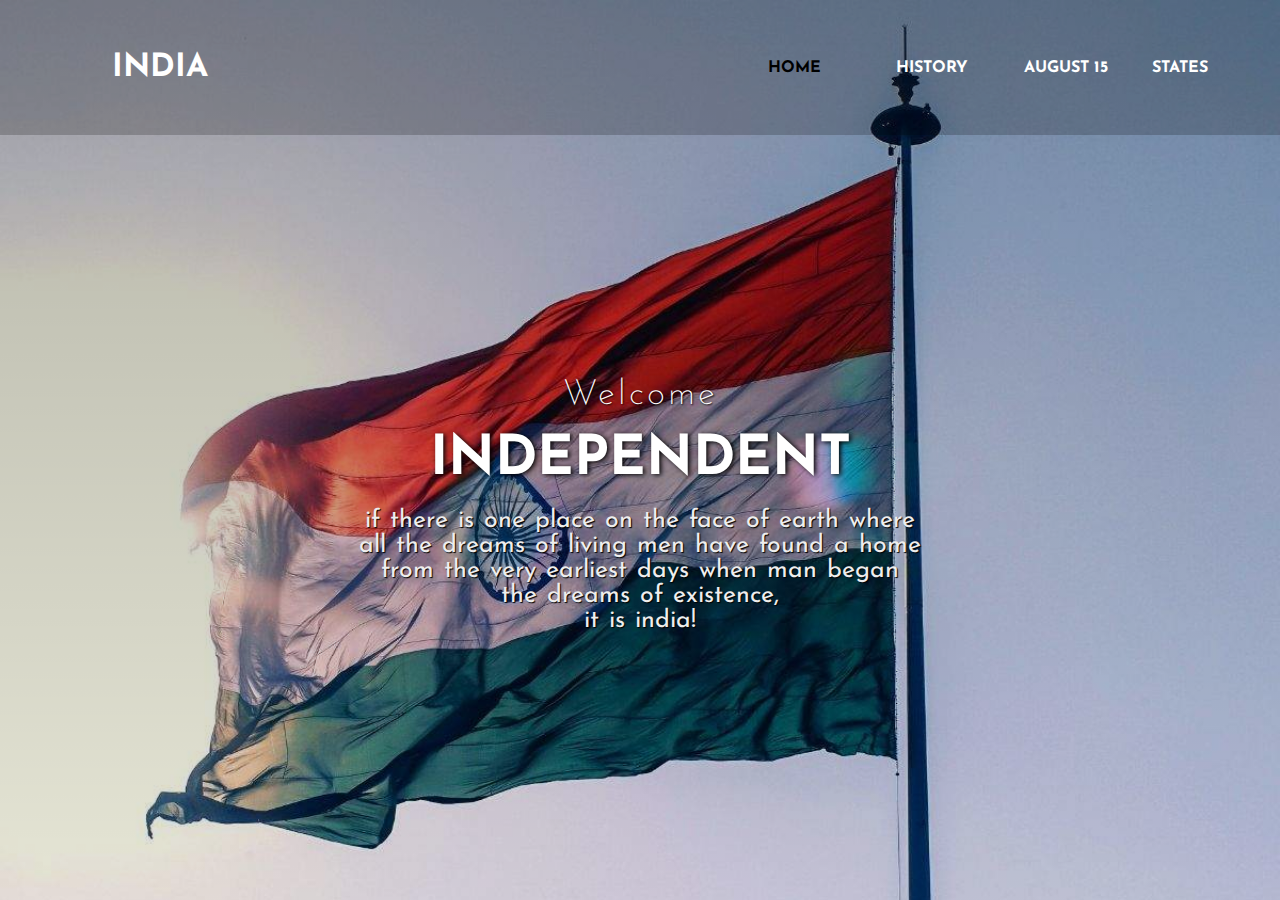
<file: index.html>
<!DOCTYPE html>
<html lang="en">
<head>
    <meta charset="UTF-8">
    <meta http-equiv="X-UA-Compatible" content="IE=edge">
    <meta name="viewport" content="width=device-width, initial-scale=1.0">
    <title>india</title>
    <link rel="stylesheet" href="style.css" type="text/css">
    <link rel="preconnect" href="https://fonts.googleapis.com">
<link rel="preconnect" href="https://fonts.gstatic.com" crossorigin>
<link href="https://fonts.googleapis.com/css2?family=Josefin+Sans&display=swap" rel="stylesheet">
<link
    rel="stylesheet"
    href="https://cdnjs.cloudflare.com/ajax/libs/animate.css/4.1.1/animate.min.css"
  />
</head>
<body>
    <header>

      <nav>
          <div class="logo"><h1 class="animate__heartBeat">india</h1></div>
          <div class="menu">
            <a href="index.html">home</a>
            <a href="index2.html">history</a>
            <a href="index1.html">august 15</a>
            <a href="https://en.wikipedia.org/wiki/States_and_union_territories_of_India">states</a>
        </div>
      </nav>
        <main>
            <section>
                <h3>Welcome</h3>
                <h1>independent <span class="change_content"></span></h1>
                <p>if there is one place on the face of earth where <br> all the dreams of living men have found a home <br> from the very earliest days when man began <br>
                     the dreams of existence,<br> 
                    it is india!</p>
                
            </section>
        </main>
      
     
    </header>
</body>
</html>
</file>
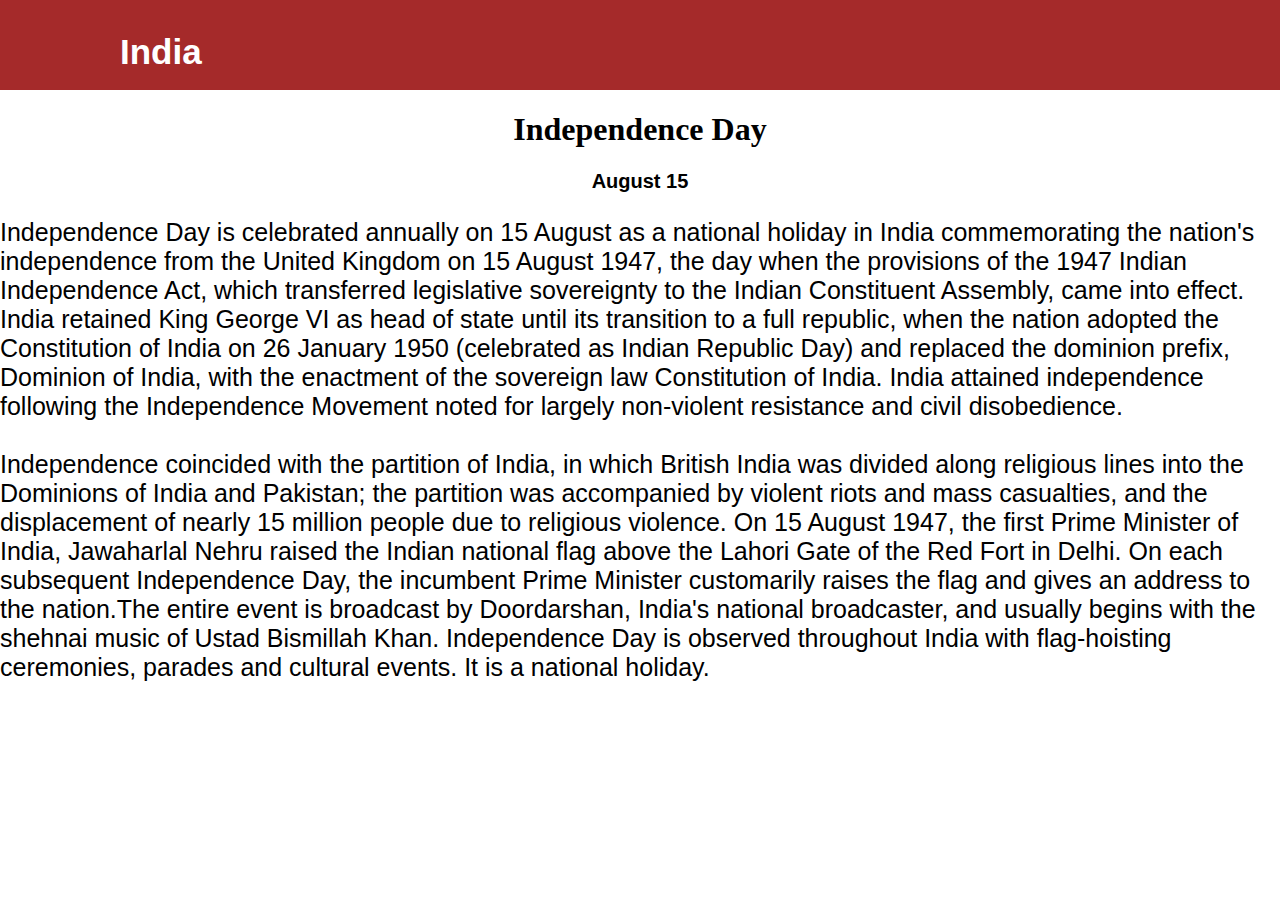
<file: index1.html>
<!DOCTYPE html>
<html lang="en">
<head>
    <meta charset="UTF-8">
    <meta http-equiv="X-UA-Compatible" content="IE=edge">
    <meta name="viewport" content="width=device-width, initial-scale=1.0">
    <title>Independence</title>
    <link href="style1.css" rel="stylesheet" type="text/css"> 
</head>
<body>
<div class="container">
     <div class="header">
        <div class="logo">
            <a class="logotext" href="index.html">India</a>
            
        
        </div>
    </div>

</div>  
<div class="main-body">
    <h1>Independence Day</h1>

    <h2>August 15</h2>

     <p>Independence Day is celebrated annually on 15 August as a national holiday in India commemorating the nation's independence from the United Kingdom on 15 August 1947, the day when the provisions of the 1947 Indian Independence Act, which transferred legislative sovereignty to the Indian Constituent Assembly, came into effect. India retained King George VI as head of state until its transition to a full republic, when the nation adopted the Constitution of India on 26 January 1950 (celebrated as Indian Republic Day) and replaced the dominion prefix, Dominion of India, with the enactment of the sovereign law Constitution of India. India attained independence following the Independence Movement noted for largely non-violent resistance and civil disobedience.<br><br>
        Independence coincided with the partition of India, in which British India was divided along religious lines into the Dominions of India and Pakistan; the partition was accompanied by violent riots and mass casualties, and the displacement of nearly 15 million people due to religious violence. On 15 August 1947, the first Prime Minister of India, Jawaharlal Nehru raised the Indian national flag above the Lahori Gate of the Red Fort in Delhi. On each subsequent Independence Day, the incumbent Prime Minister customarily raises the flag and gives an address to the nation.The entire event is broadcast by Doordarshan, India's national broadcaster, and usually begins with the shehnai music of Ustad Bismillah Khan. Independence Day is observed throughout India with flag-hoisting ceremonies, parades and cultural events. It is a national holiday.
    </p>
</div>


</body>
</html>
</file>
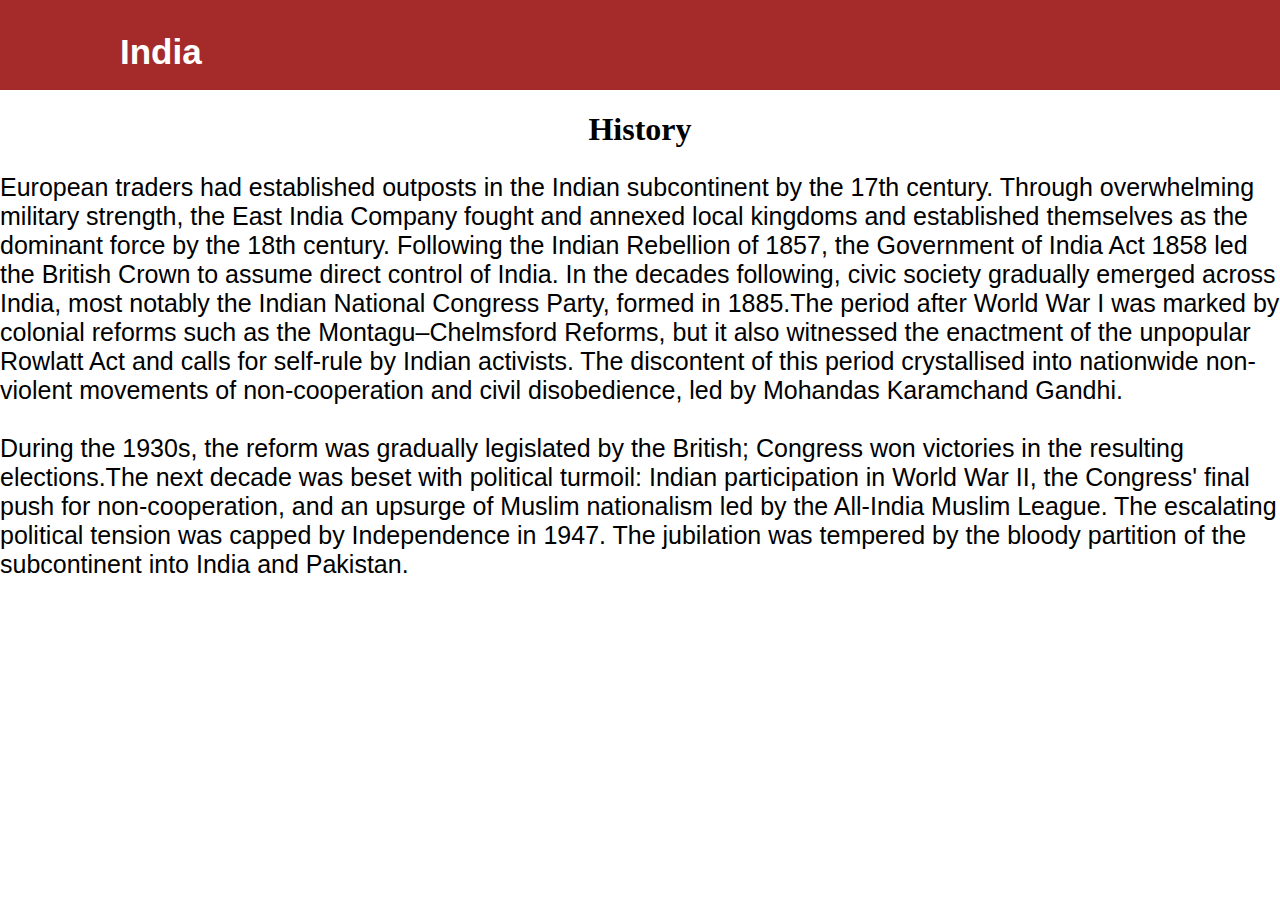
<file: index2.html>
<!DOCTYPE html>
<html lang="en">
<head>
    <meta charset="UTF-8">
    <meta http-equiv="X-UA-Compatible" content="IE=edge">
    <meta name="viewport" content="width=device-width, initial-scale=1.0">
    <title>History</title>
    <link href="style1.css" rel="stylesheet" type="text/css">
</head>
<body>
    <div class="container">
        <div class="header">
           <div class="logo">
               <a class="logotext" href="index.html">India</a>
               
           
           </div>
       </div>
    <div >   
     <h1>History</h1>
     <p>European traders had established outposts in the Indian subcontinent by the 17th century. Through overwhelming military strength, the East India Company fought and annexed local kingdoms and established themselves as the dominant force by the 18th century. Following the Indian Rebellion of 1857, the Government of India Act 1858 led the British Crown to assume direct control of India. In the decades following, civic society gradually emerged across India, most notably the Indian National Congress Party, formed in 1885.The period after World War I was marked by colonial reforms such as the Montagu–Chelmsford Reforms, but it also witnessed the enactment of the unpopular Rowlatt Act and calls for self-rule by Indian activists. The discontent of this period crystallised into nationwide non-violent movements of non-cooperation and civil disobedience, led by Mohandas Karamchand Gandhi.<br><br>
        During the 1930s, the reform was gradually legislated by the British; Congress won victories in the resulting elections.The next decade was beset with political turmoil: Indian participation in World War II, the Congress' final push for non-cooperation, and an upsurge of Muslim nationalism led by the All-India Muslim League. The escalating political tension was capped by Independence in 1947. The jubilation was tempered by the bloody partition of the subcontinent into India and Pakistan.


     </p>
    </div>
</body>
</html>
</file>
<file: style.css>
*{
    margin: 0;
    padding: 0;
    box-sizing: border-box;
    font-family: 'Josefin Sans', sans-serif;

}

header{
    width: 100%;
    height: 100vh;
    background-image:linear-gradient(rgba(0,0,0,0.3),rgba(0,0,0,0.1)),url(mainflag.jpg);
    background-repeat: no-repeat;
    background-size: cover;
}

nav{
    width: 100%;
    height: 15vh;
    background: rgba(0,0,0,0.2);
    color: #fff; display: flex; justify-content: space-between;
    align-items: center; text-transform: uppercase;

}

nav .logo{
    width: 25%; text-align: center;
}
nav .menu{
    width: 40%;
    display: flex; justify-content: space-around;
    font-weight: bold;

}

nav .menu a{
    width: 25%;
    text-decoration: none;
    font-weight: bold;
    color: #fff;
}
nav .menu a:first-child{
    color:#000;
}

main{
    width: 100%;
    height: 85vh;
    display: flex;
    justify-content:center ;
    align-items: center;
    text-align: center;
    color: #fff;
}




section h3{
    font-size: 35px; font-weight: 200; letter-spacing: 3px;
    text-shadow: 1px 1px 2px #000;
}

section h1{
    margin: 20px 0 20px 0;
    font-size: 55px;
    font-weight: 700;
    text-shadow: 2px 1px 5px #000;
    text-transform: uppercase;
}

section p{
    font-size: 25px;
    color: #eee;
    word-spacing: 2px; margin-bottom: 25px;
    text-shadow: 1px 1px 1px #000;
}

.change_content:after{
    content:'';
    animation: changetext 10s infinite linear;
    color: brown;
}
@keyframes changetext{
    0%{content:"India"}
    20%{content:"Bharat"}

}
</file>
<file: style1.css>
.header{
    background:brown; width: 100%;   height: 90px;
}
body{
    margin: 0;
    font-family: Arial, Helvetica, sans-serif;
}
.logo{
    width: 50%;
    padding-top:32px ;
    float: left;
}
.logotext{
    color: #fff;
    font-size: 35px;
    font-weight: bold;
    text-decoration: none;
    margin-left: 120px;
}

h1{
    font-family: Cambria, Cochin, Georgia, Times, 'Times New Roman', serif;
    text-align:center;
    font-weight: bold;
}
h2{
    text-align: center;
    font-family: Arial, Helvetica, sans-serif;
    font-size: 20px;
}
p{
    font-size: 25px;
    font-family: Arial, Helvetica, sans-serif;
}
</file>
